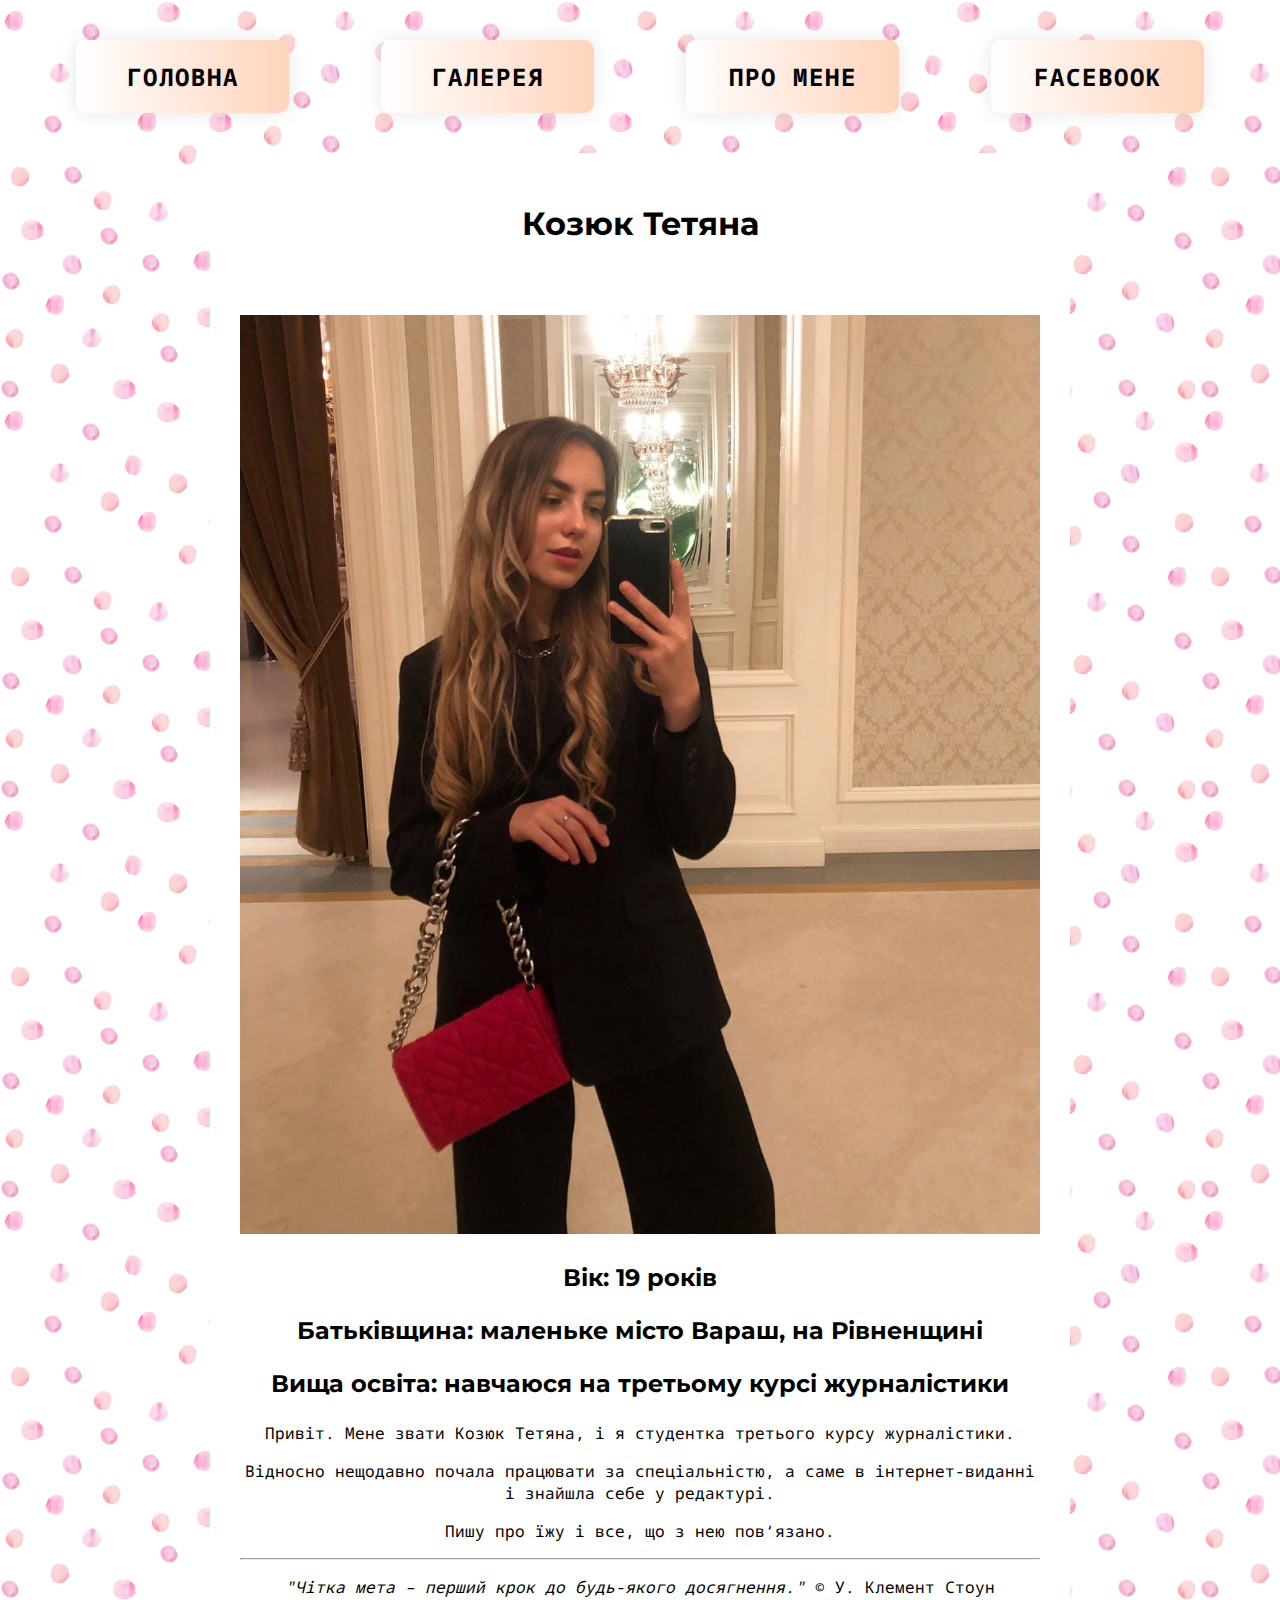
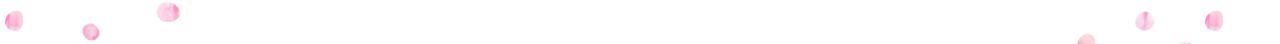
<file: index.html>
<!DOCTYPE html>
<html lang="en">
<head>
    <meta charset="UTF-8">
    <title>Головна</title>
    <link href="style.css" rel="stylesheet">

    <link rel="preconnect" href="https://fonts.googleapis.com">
    <link rel="preconnect" href="https://fonts.gstatic.com" crossorigin>
    <link href="https://fonts.googleapis.com/css2?family=Noto+Sans+Mono:wght@200&display=swap" rel="stylesheet">

    <link rel="preconnect" href="https://fonts.googleapis.com">
    <link rel="preconnect" href="https://fonts.gstatic.com" crossorigin>
    <link href="https://fonts.googleapis.com/css2?family=Montserrat:ital@1&display=swap" rel="stylesheet">

    <link rel="icon" type="image/ico" sizes="16x16" href="img/favicon.ico">
</head>
<body>
<div class="menu">
    <div class="frame"><a href="index.html">Головна</a></div>
    <div class="frame"><a href="gallery.html" target="_blank">Галерея</a></div>
    <div class="frame"><a href="about.html" target="_blank">Про мене</a></div>
    <div class="frame"><a href="https://www.facebook.com/profile.php?id=100013988267815" target="_blank">Facebook</a></div>
</div>

<div class="container">
<h1>Козюк Тетяна</h1>
<img src="img/2.jpg" alt="Моє фото">

<h3>Вік: 19 років</h3>
<h3>Батьківщина: маленьке місто Вараш, на Рівненщині</h3>
<h3>Вища освіта: навчаюся на третьому курсі журналістики</h3>
<p>Привіт. Мене звати Козюк Тетяна, і я студентка третього курсу журналістики.</p>
<p>Відносно нещодавно почала працювати за спеціальністю, а саме в інтернет-виданні і знайшла себе у редактурі. </p>
<p>Пишу про їжу і все, що з нею пов‘язано.</p>
<hr>
<p><cite>"Чітка мета – перший крок до будь-якого досягнення."</cite> &copy У. Клемент Стоун</p>
</div>
</body>
</html>
</file>
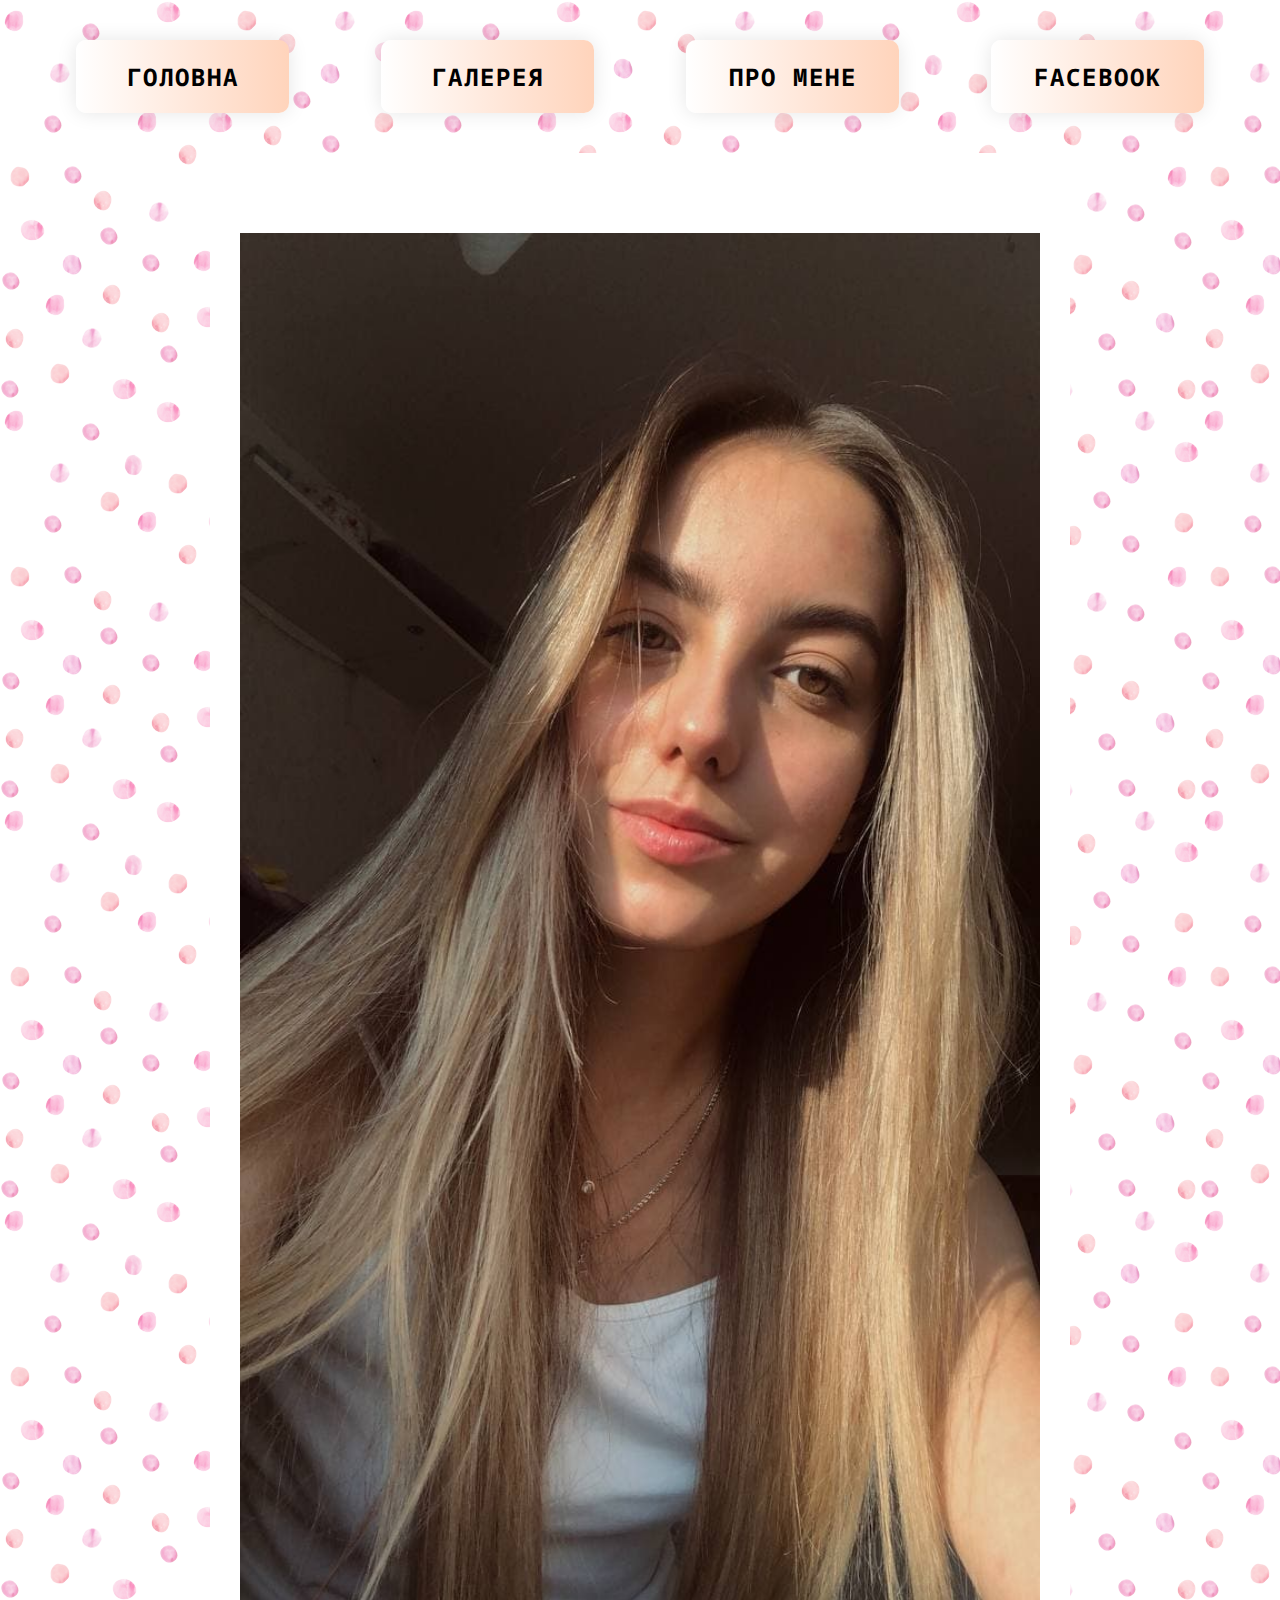
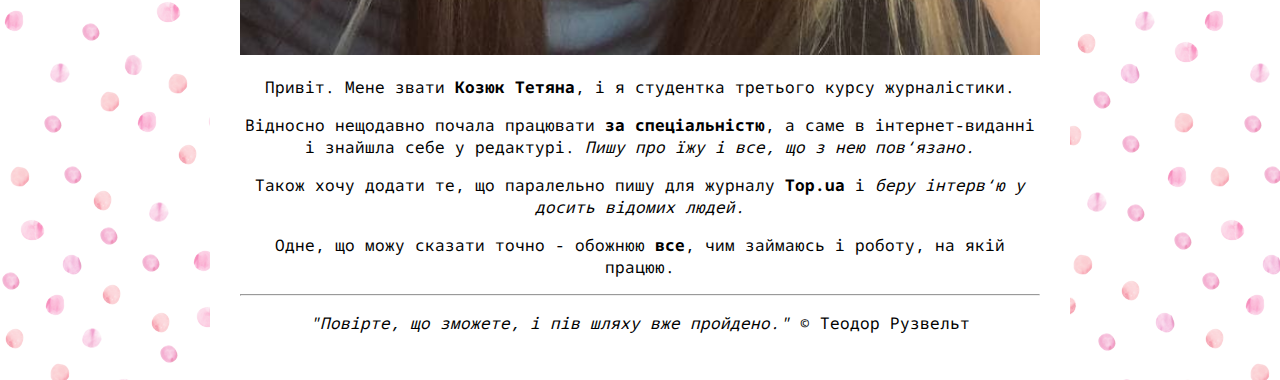
<file: about.html>
<!DOCTYPE html>
<html lang="en">
<head>
    <meta charset="UTF-8">
    <title>Про себе</title>
    <link href="style.css" rel="stylesheet">

    <link rel="preconnect" href="https://fonts.googleapis.com">
    <link rel="preconnect" href="https://fonts.gstatic.com" crossorigin>
    <link href="https://fonts.googleapis.com/css2?family=Noto+Sans+Mono:wght@200&display=swap" rel="stylesheet">

    <link rel="preconnect" href="https://fonts.googleapis.com">
    <link rel="preconnect" href="https://fonts.gstatic.com" crossorigin>
    <link href="https://fonts.googleapis.com/css2?family=Montserrat:ital@1&display=swap" rel="stylesheet">

    <link rel="icon" type="image/ico" sizes="16x16" href="img/favicon.ico">
</head>
<body>
<div class="menu">
    <div class="frame"><a href="index.html" target="_blank">Головна</a></div>
    <div class="frame"><a href="gallery.html" target="_blank">Галерея</a></div>
    <div class="frame"><a href="about.html">Про мене</a></div>
    <div class="frame"><a href="https://www.facebook.com/profile.php?id=100013988267815" target="_blank">Facebook</a></div>
</div>
<div class="container">
<img src="img/3.jpg" alt="Моє фото">
    <p>Привіт. Мене звати <strong>Козюк Тетяна</strong>, і я студентка третього курсу журналістики.</p>
    <p>Відносно нещодавно почала працювати <strong>за спеціальністю</strong>, а саме в інтернет-виданні і знайшла себе у редактурі.
        <em>Пишу про їжу і все, що з нею пов‘язано.</em></p>
    <p>Також хочу додати те, що паралельно пишу для журналу <strong>Top.ua</strong> і <em>беру інтерв‘ю у досить відомих людей.</em></p>
    <p>Одне, що можу сказати точно - обожнюю <strong>все</strong>, чим займаюсь і роботу, на якій працюю.</p>

<!--додати елементи strong та em-->
<hr>
<p><cite>"Повірте, що зможете, і пів шляху вже пройдено."</cite> &copy  Теодор Рузвельт </p>
</div>
</body>
</html>
</file>
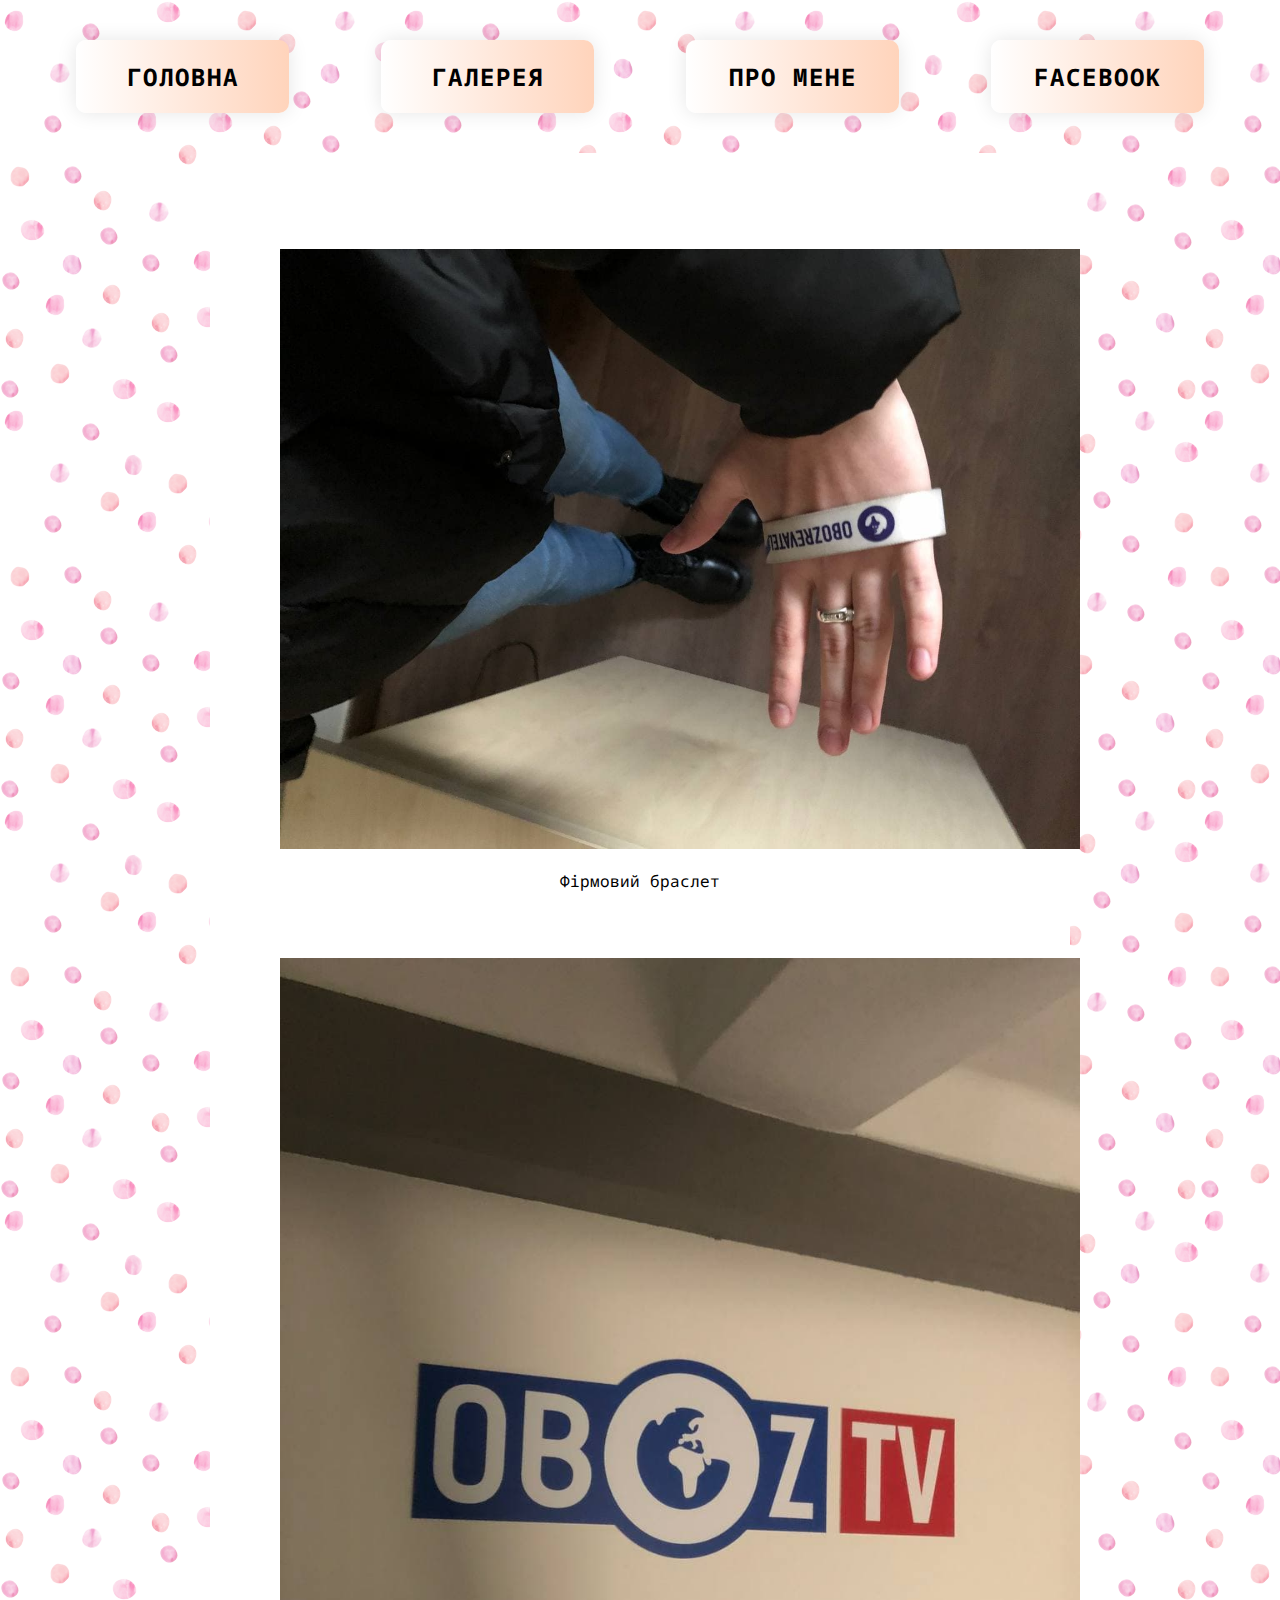
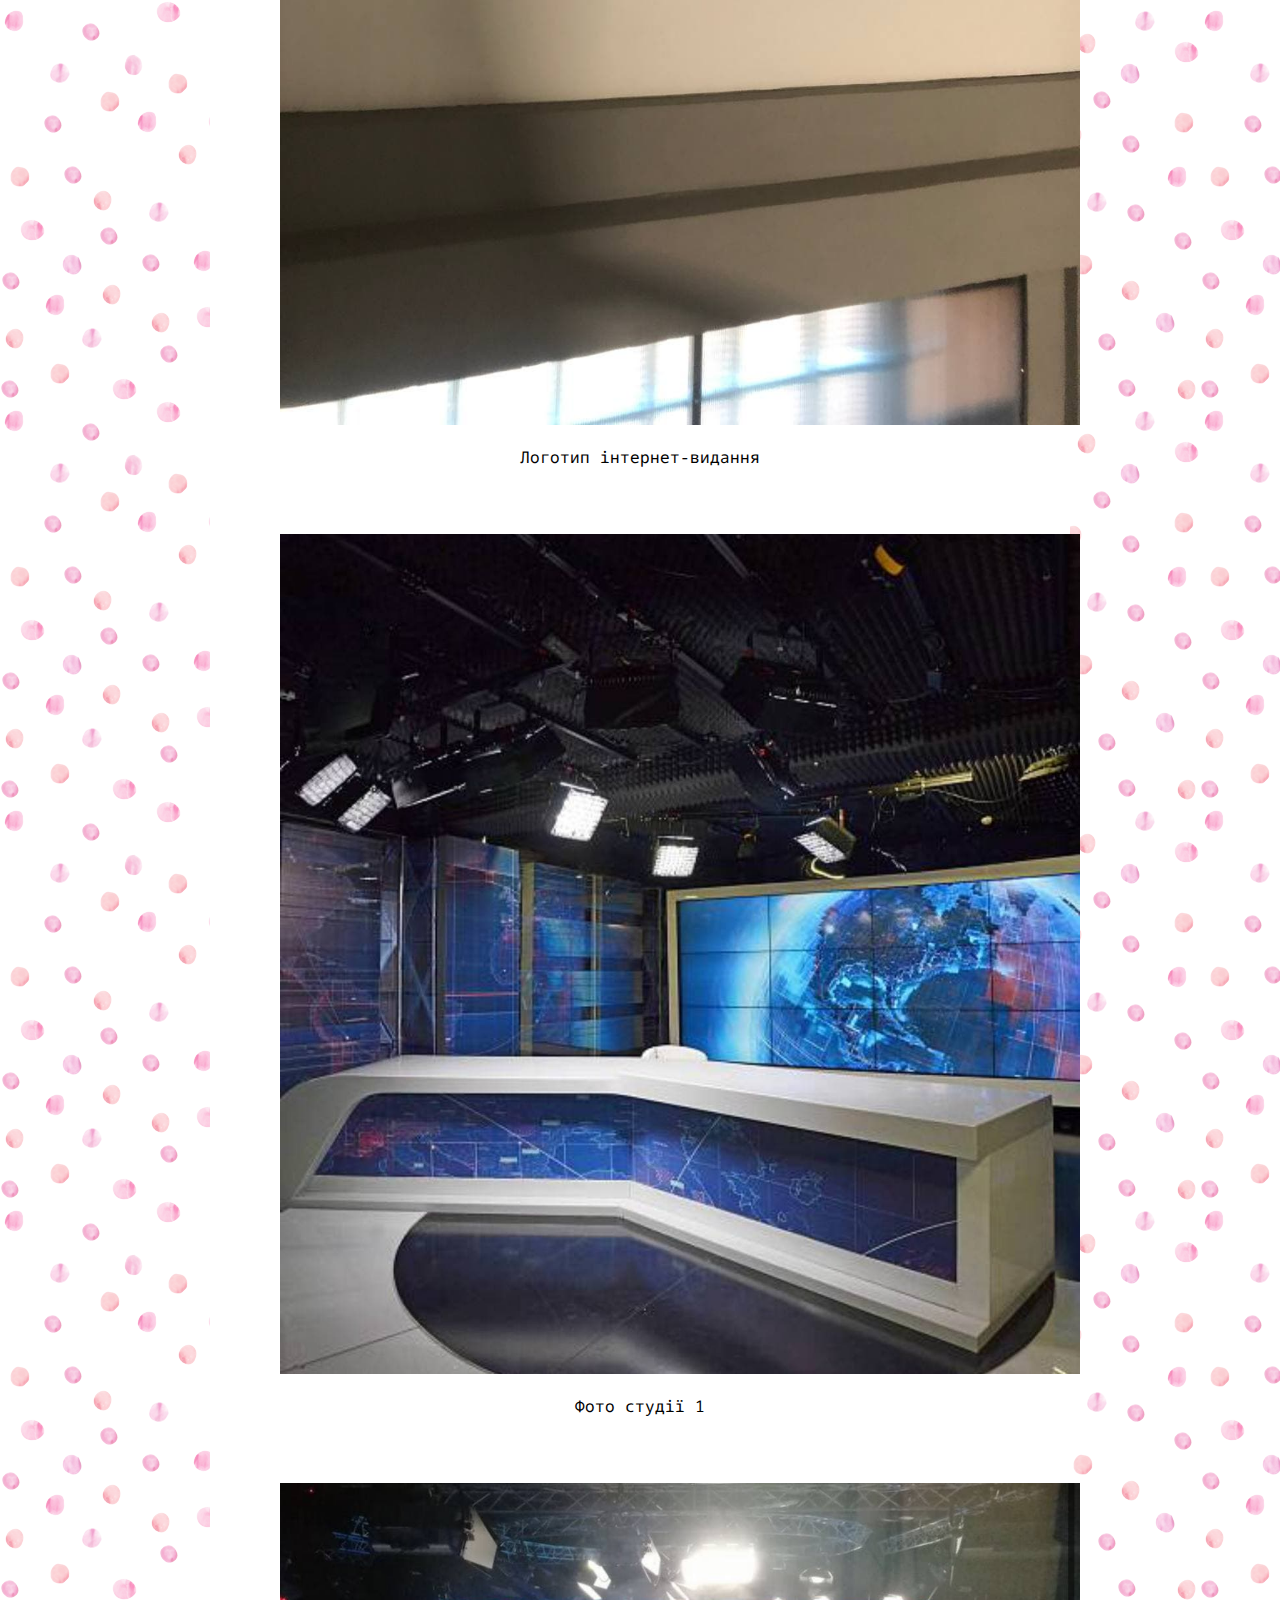
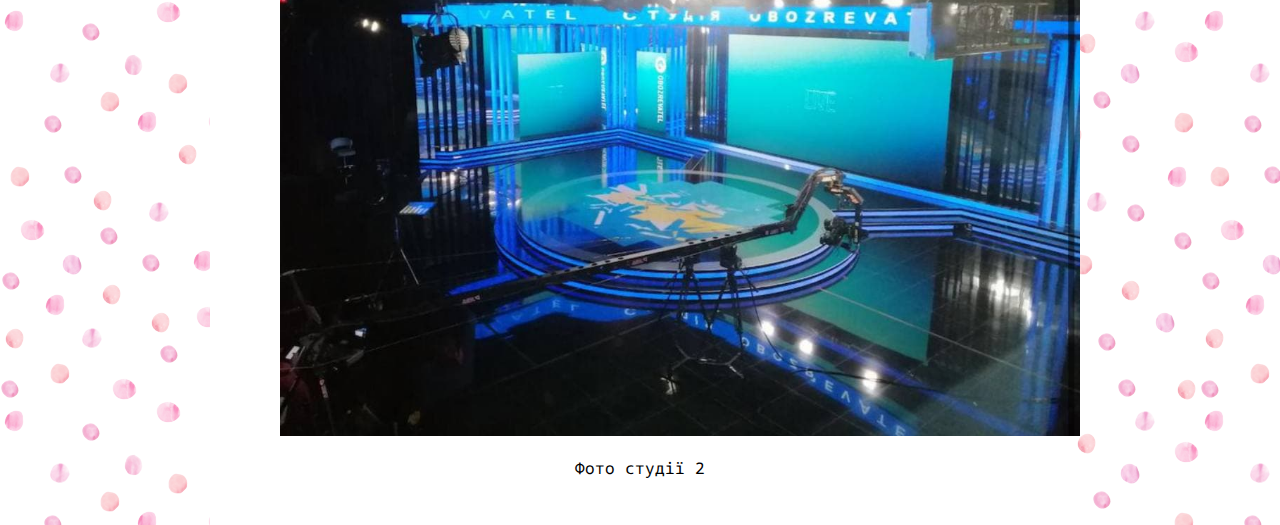
<file: gallery.html>
<!DOCTYPE html>
<html lang="en">
<head>
    <meta charset="UTF-8">
    <title>Галерея</title>
    <link href="style.css" rel="stylesheet">

    <link rel="preconnect" href="https://fonts.googleapis.com">
    <link rel="preconnect" href="https://fonts.gstatic.com" crossorigin>
    <link href="https://fonts.googleapis.com/css2?family=Noto+Sans+Mono:wght@200&display=swap" rel="stylesheet">

    <link rel="preconnect" href="https://fonts.googleapis.com">
    <link rel="preconnect" href="https://fonts.gstatic.com" crossorigin>
    <link href="https://fonts.googleapis.com/css2?family=Montserrat:ital@1&display=swap" rel="stylesheet">

    <link rel="icon" type="image/ico" sizes="16x16" href="img/favicon.ico">
</head>
<body>
<div class="menu">
    <div class="frame"><a href="index.html" target="_blank">Головна</a></div>
    <div class="frame"><a href="gallery.html">Галерея</a></div>
    <div class="frame"><a href="about.html" target="_blank">Про мене</a></div>
    <div class="frame"><a href="https://www.facebook.com/profile.php?id=100013988267815" target="_blank">Facebook</a></div>
</div>

<div class="container">
<figure class="sign">
    <p><img src="img/4.jpg" alt="Я працюю"></p>
    <figcaption>Фірмовий браслет</figcaption>
</figure>
<figure class="sign">
    <p><img src="img/5.jpg" alt="Я працюю"></p>
    <figcaption>Логотип інтернет-видання</figcaption>
</figure>
<figure class="sign">
    <p><img src="img/6.jpg" alt="Я працюю"></p>
    <figcaption>Фото студії 1</figcaption>
</figure>
<figure class="sign">
    <p><img src="img/7.jpg" alt="Я працюю"></p>
    <figcaption>Фото студії 2</figcaption>
</figure>
</div>
</body>
</html>
</file>
<file: style.css>
html {
    font-family: 'Noto Sans Mono', serif;
}

body {
    padding: 0;
    margin: 0;
    background-image: url("img/watercolor.png");
}

h1, h3 {
    font-family: 'Montserrat', sans-serif;
}

h1 {
    font-size: 2em;
}

h3 {
    font-size: 1.5em;
}

.menu {
    margin: 30px;
    display:flex;
    max-width: 100%;
    height: auto
}

.frame{
    text-align: center;
    display:inline-block;
    width: 50%
}

.container {
    background-color: white;
    width: 800px;
    text-align: center;
    position: center;
    margin-right: auto;
    margin-left: auto;
    padding: 30px;
}

a{
    width: 50%;
    text-align: center;
    text-decoration: none;
    display: inline-block;
    padding: 20px 30px;
    margin: 10px 20px;
    border-radius: 10px;
    text-transform: uppercase;
    letter-spacing: 2px;
    background-size: 200% auto;
    box-shadow: 0 0 20px rgba(0, 0, 0, .1);
    transition: .5s;
    color: black;
    font-size: 18pt;
    font-weight: bold;
    background-image: linear-gradient(to right, white 0%, #FFD3BA 51%, white 100%);
}

a:hover{
    background-position: right center;
    border-radius: 10px;
    text-transform: uppercase;
    letter-spacing: 2px;
    transition: .5s;
    color: black;
    font-size: 12pt;
    font-weight: bold;
}

img {
    margin-top: 50px;
    height: auto;
    width: 800px;
}
</file>
